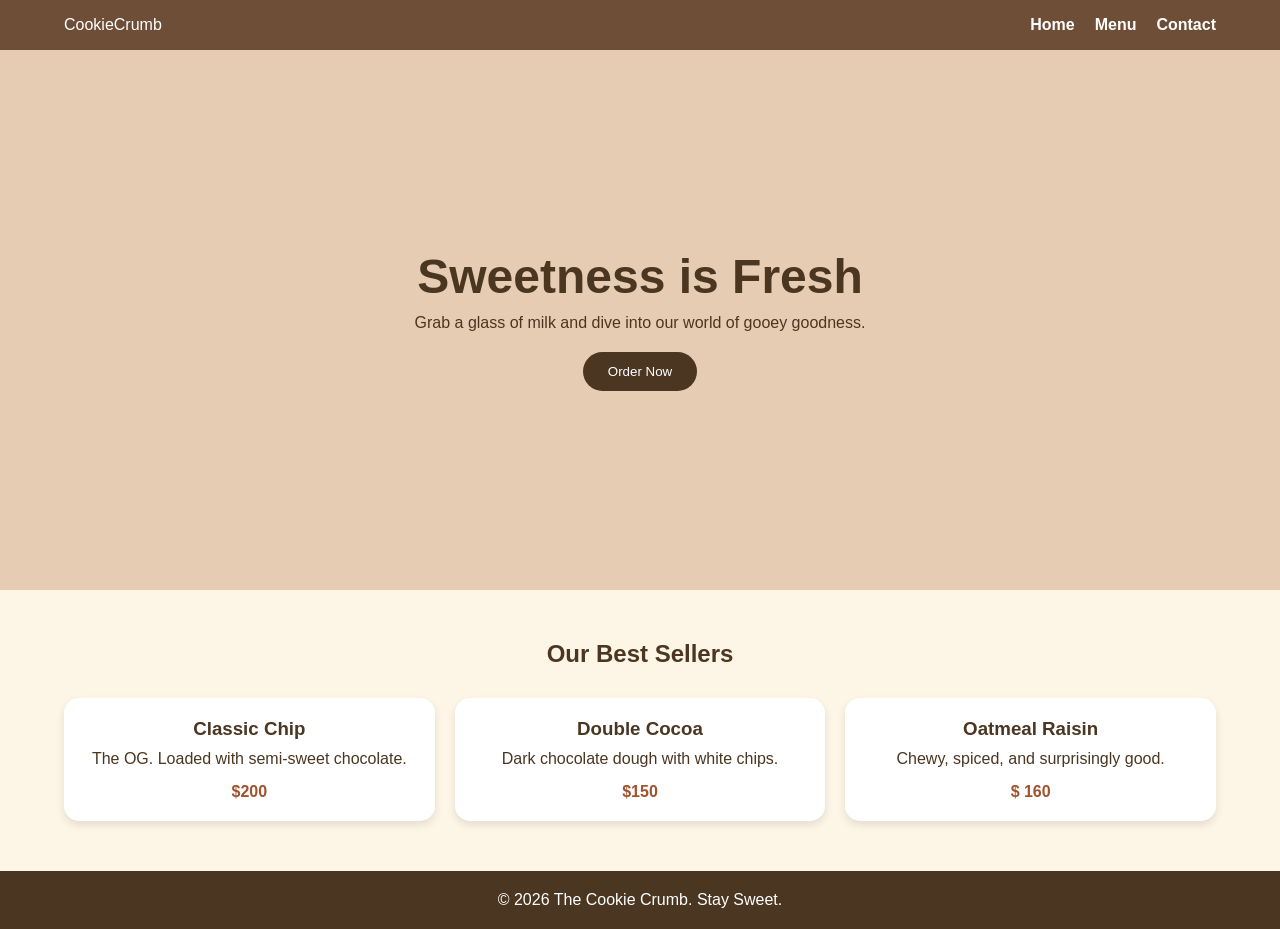
<file: index.html>
<!DOCTYPE html>
<html lang="en">
<head>
    <meta charset="UTF-8">
    <meta name="viewport" content="width=device-width, initial-scale=1.0">
    <title>The Cookie Crumb | Baked Homemade</title>
    <link rel="stylesheet" href="style.css">
</head>
<body>

    <header>
        <nav>
            <div class="logo">CookieCrumb</div>
            <ul>
                <li><a href="#">Home</a></li>
                <li><a href="#menu">Menu</a></li>
                <li><a href="#contact">Contact</a></li>
            </ul>
        </nav>
    </header>

    <section class="hero">
        <h1>Sweetness is Fresh</h1>
        <p>Grab a glass of milk and dive into our world of gooey goodness.</p>
        
        <!-- WhatsApp Order Integration -->
        <a href="[https://wa.me/918310624104?text=Hi!%20My%20name%20is%20Manas%20Kulkarni%20and%20I'd%20like%20to%20order%20from%20The%20Cookie%20Crumb!%20](https://wa.me/91XXXXXXXXXX?text=Hi!%20My%20name%20is%20Manas%20Kulkarni%20and%20I'd%20like%20to%20order%20from%20The%20Cookie%20Crumb!%20)🍪" target="_blank" style="text-decoration: none;">
            <button id="orderBtn">Order Now</button>
        </a>
    </section>

    <section id="menu" class="menu-section">
        <h2>Our Best Sellers</h2>
        <div class="cookie-grid">
            <div class="cookie-card">
                <h3>Classic Chip</h3>
                <p>The OG. Loaded with semi-sweet chocolate.</p>
                <span>$200</span>
            </div>
            <div class="cookie-card">
                <h3>Double Cocoa</h3>
                <p>Dark chocolate dough with white chips.</p>
                <span>$150</span>
            </div>
            <div class="cookie-card">
                <h3>Oatmeal Raisin</h3>
                <p>Chewy, spiced, and surprisingly good.</p>
                <span>$ 160</span>
            </div>
        </div>
    </section>

    <footer id="contact">
        <p>&copy; 2026 The Cookie Crumb. Stay Sweet.</p>
    </footer>

    <script src="script.js"></script>
</body>
</html>
</file>
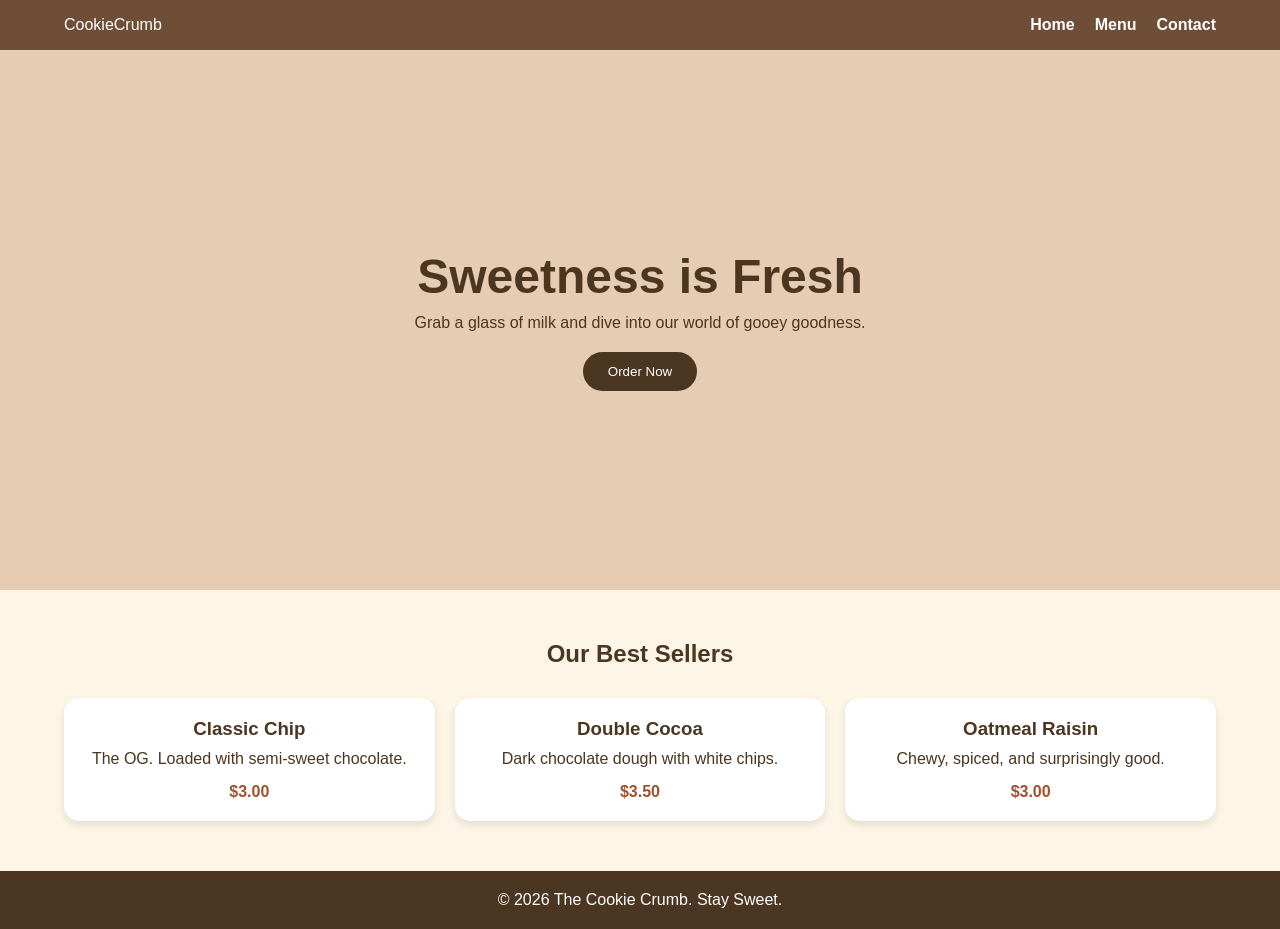
<file: nano index.html>
<!DOCTYPE html>
<html lang="en">
<head>
    <meta charset="UTF-8">
    <meta name="viewport" content="width=device-width, initial-scale=1.0">
    <title>The Cookie Crumb | Baked Homemade</title>
    <link rel="stylesheet" href="style.css">
</head>
<body>

    <header>
        <nav>
            <div class="logo">CookieCrumb</div>
            <ul>
                <li><a href="#">Home</a></li>
                <li><a href="#menu">Menu</a></li>
                <li><a href="#contact">Contact</a></li>
            </ul>
        </nav>
    </header>

    <section class="hero">
        <h1>Sweetness  is Fresh</h1>
        <p>Grab a glass of milk and dive into our world of gooey goodness.</p>
        <button id="orderBtn">Order Now</button>
    </section>

    <section id="menu" class="menu-section">
        <h2>Our Best Sellers</h2>
        <div class="cookie-grid">
            <div class="cookie-card">
                <h3>Classic Chip</h3>
                <p>The OG. Loaded with semi-sweet chocolate.</p>
                <span>$3.00</span>
            </div>
            <div class="cookie-card">
                <h3>Double Cocoa</h3>
                <p>Dark chocolate dough with white chips.</p>
                <span>$3.50</span>
            </div>
            <div class="cookie-card">
                <h3>Oatmeal Raisin</h3>
                <p>Chewy, spiced, and surprisingly good.</p>
                <span>$3.00</span>
            </div>
        </div>
    </section>

    <footer id="contact">
        <p>&copy; 2026 The Cookie Crumb. Stay Sweet.</p>
    </footer>

    <script src="script.js"></script>
</body>
</file>
<file: style.css>
* {
    margin: 0;
    padding: 0;
    box-sizing: border-box;
    font-family: 'Segoe UI', Tahoma, Geneva, Verdana, sans-serif;
}

body {
    background-color: #fdf5e6; /* Old Lace Cream */
    color: #4b3621; /* Deep Brown */
}

/* Navigation */
header {
    background: #6f4e37;
    color: white;
    padding: 1rem 5%;
}

nav {
    display: flex;
    justify-content: space-between;
    align-items: center;
}

nav ul {
    display: flex;
    list-style: none;
}

nav ul li {
    margin-left: 20px;
}

nav ul li a {
    color: white;
    text-decoration: none;
    font-weight: bold;
}

/* Hero Section */
.hero {
    height: 60vh;
    display: flex;
    flex-direction: column;
    justify-content: center;
    align-items: center;
    text-align: center;
    background: #e6ccb2;
    padding: 20px;
}

.hero h1 {
    font-size: 3rem;
    margin-bottom: 10px;
}

button {
    margin-top: 20px;
    padding: 12px 25px;
    background-color: #4b3621;
    color: white;
    border: none;
    border-radius: 25px;
    cursor: pointer;
    transition: transform 0.2s;
}

button:hover {
    transform: scale(1.1);
}

/* Menu Grid */
.menu-section {
    padding: 50px 5%;
    text-align: center;
}

.cookie-grid {
    display: grid;
    grid-template-columns: repeat(auto-fit, minmax(250px, 1fr));
    gap: 20px;
    margin-top: 30px;
}

.cookie-card {
    background: white;
    padding: 20px;
    border-radius: 15px;
    box-shadow: 0 4px 8px rgba(0,0,0,0.1);
}

.cookie-card h3 {
    margin-bottom: 10px;
}

.cookie-card span {
    display: block;
    margin-top: 15px;
    font-weight: bold;
    color: #a0522d;
}

footer {
    text-align: center;
    padding: 20px;
    background: #4b3621;
    color: white;
}
</file>
